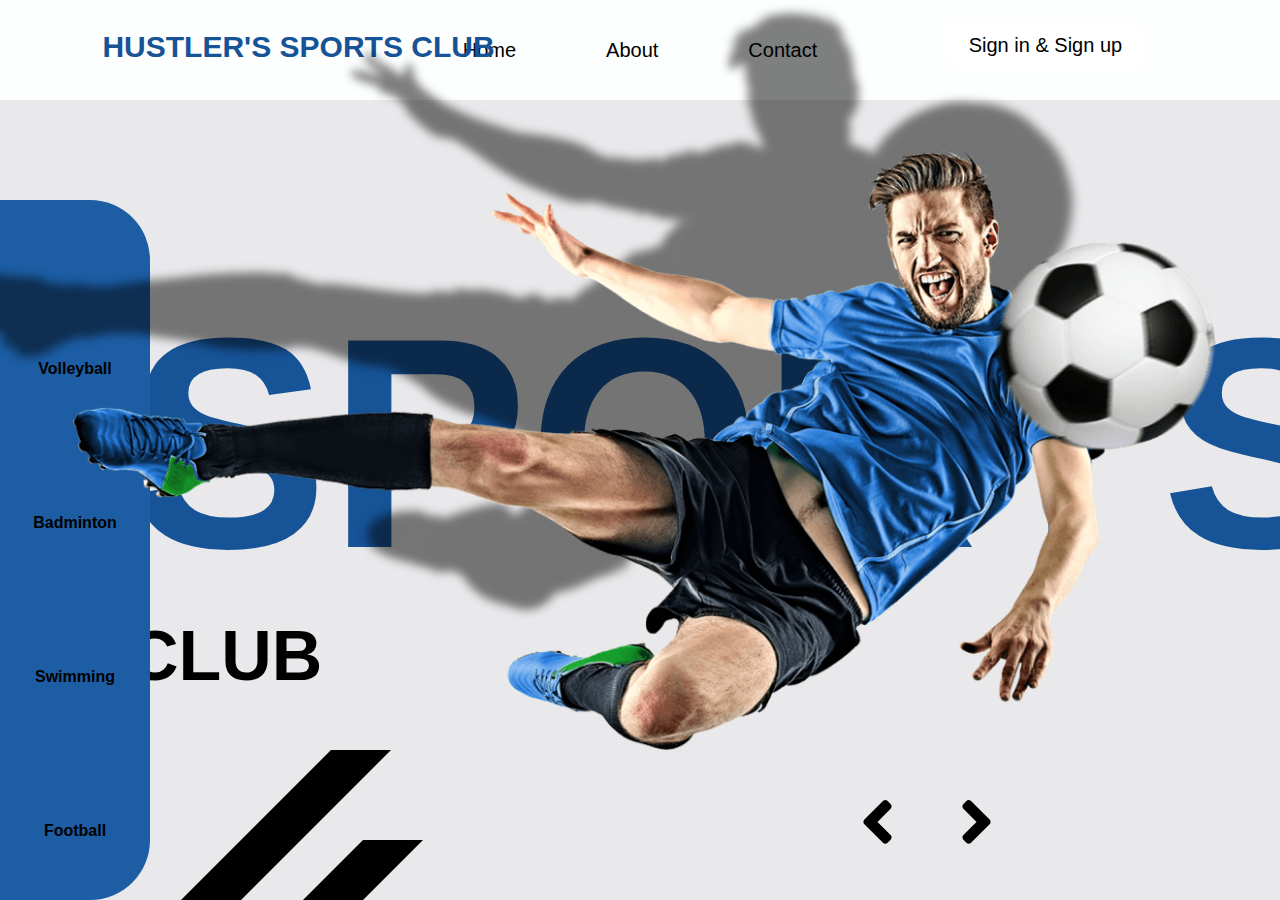
<file: Sports club HTML Project/index.html>
<!DOCTYPE html>
<html lang="en">
<head>
    <meta charset="UTF-8">
    <meta http-equiv="X-UA-Compatible" content="IE=edge">
    <meta name="viewport" content="width=device-width, initial-scale=1.0">
    <title> HUSTLER'S SPORTS CLUB </title>
    <link rel="stylesheet" href="style.css">
    <link rel="stylesheet" href="https://cdnjs.cloudflare.com/ajax/libs/font-awesome/5.15.3/css/all.min.css">
</head>
<body>
    <div id="container">
        <div id="logo">HUSTLER'S SPORTS CLUB</div>
        <div id="navbar">
            <ul>
                <li><a href="#">Home</a></li>
                <li id="About"><a href="About.html">About</a></li>
                <li id="contact"><a href="contact.html">Contact</a></li>
                <li id="login"><a href="Login.html">Sign in & Sign up</a></li>
            </ul>
        </div>
        <div id="image">
            <img src="assets/Football_Player.png" alt="football player png">
        </div>
        <div id="content">
            <h2>SPORTS</h2>
            <h4>CLUB</h4>
        </div>
        <div id="name">
            <p><strong><a href="Volleyball.html"></a></li>Volleyball</strong></p>
            <br>
            <br>
            <p><strong><a href="batminton.html"></a></li>Badminton</strong></p>
            <br>
            <br>
            <p><strong><a href="Swimming.html"></a></li>Swimming</strong></p>
            <br>
            <br>
            <p><strong><a href="Football.html"></a></li>Football</strong></p>
        </div>
        <div id="pagination">
            <a href="#"><i class="fas fa-angle-left"></i></a>
            <a href="#"><i class="fas fa-angle-right"></i></a>
        </div>
        <div id="line1"></div>
        <div id="line2"></div>
    </div>
</body>
</html>
</file>
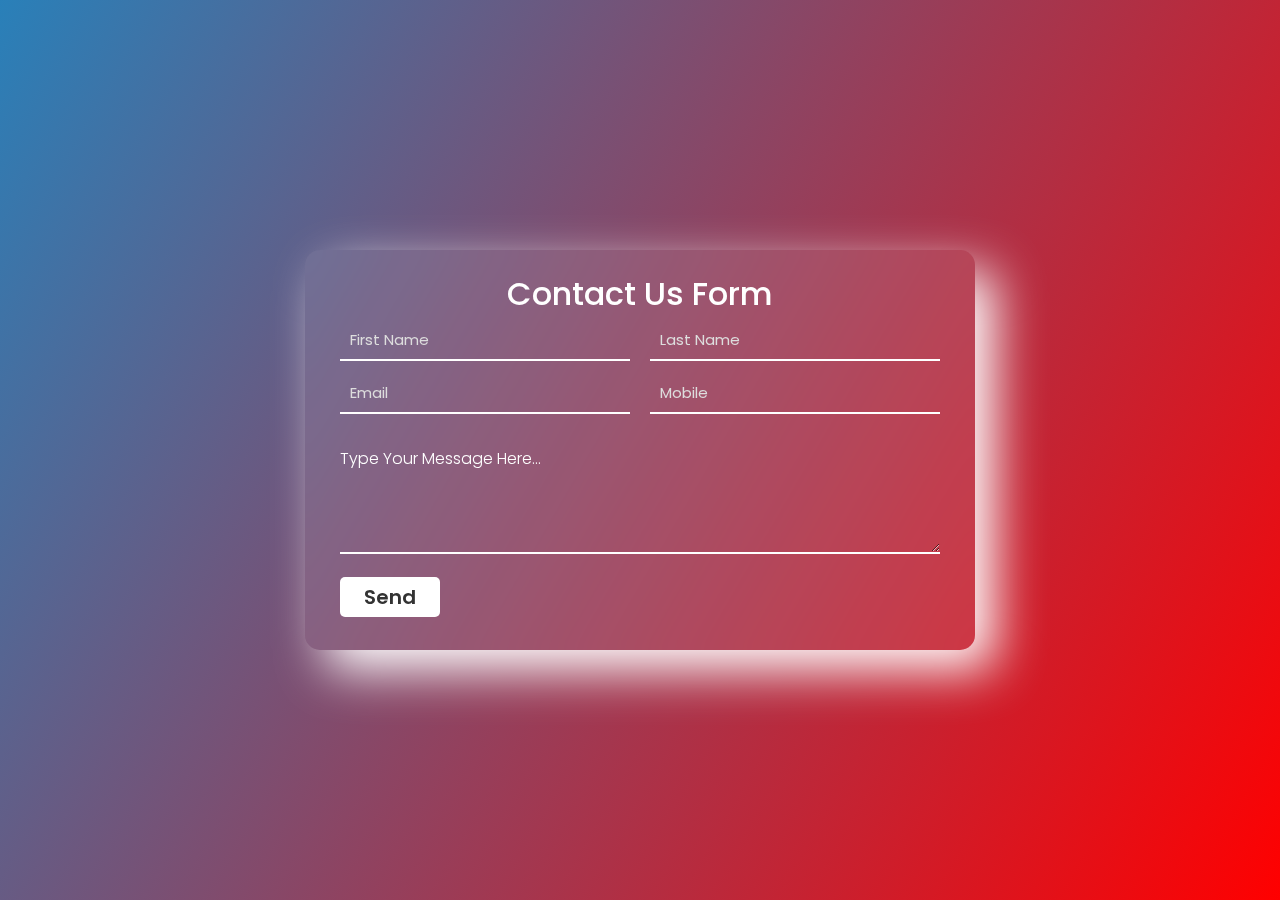
<file: Sports club HTML Project/contact.html>
<!DOCTYPE html>
<html lang="en">
<head>
    <meta charset="UTF-8">
    <meta http-equiv="X-UA-Compatible" content="IE=edge">
    <meta name="viewport" content="width=device-width, initial-scale=1.0">
    <title>Form Contact Us</title>
    <link rel="stylesheet" href="contact.css">
</head>
<body>
    <div class="container">
        <form>
            <h1>Contact Us Form</h1>
            <input type="text" id="firstName" placeholder="First Name" required>
            <input type="text" id="lastName" placeholder="Last Name" required>
            <input type="email" id="email" placeholder="Email" required>
            <input type="text" id="mobile" placeholder="Mobile" required>
            <h4>Type Your Message Here...</h4>
            <textarea required></textarea>
            <input type="submit" value="Send" id="button">
        </form>
    </div>
</body>
</html>
</file>
<file: Sports club HTML Project/style.css>
*
{
    padding: 0;
    margin: 0;
    font-family: sans-serif;
    box-sizing: border-box;
}
#container
{
    height: 100vh;
    width: 100%;
    position: relative;
    top: 0;
    left: 0;
    background: #e9e9eb;
}
#container #logo
{
    position: absolute;
    left: 8%;
    top: 30px;
    font-size: 30px;
    z-index: 997;
    font-weight: bold;
    color: #165397;
}
#navbar
{
    height: 100px;
    width: 100%;
    position: absolute;
    top: 0;
    left: 0;
    background: #fdfefe;
    display: grid;
    place-items: center;
}
#navbar ul
{
    list-style: none;
    display: flex;
    flex-direction: row;
}
#navbar ul li
{
    font-size: 20px;
    margin: 0 45px;
}
#navbar ul li a
{
    text-decoration: none;
    color: #000;
}
#navbar ul li a:hover
{
    color: #165397;
}
#navbar ul #login
{
    height: 50px;
    width: 200px;
    position: absolute;
    top: 20px;
    right: 7%;
    display: grid;
    place-items: center;
    background: white;
    border-radius: 10px 20px;
}
#navbar ul #login a
{
    color: black;
}
#navbar ul #login:hover
{
    background: white;
}
#image
{
    position: absolute;
    top: calc(50% - 300px);
    right: 5%;
    z-index: 999;
}
#image img
{
    height: 600px;
    filter: drop-shadow(-140px -140px 5px rgba(0,0,0,0.5));
    transition: 0.5s;
}
#image img:hover
{
    filter: drop-shadow(0px 0px 5px rgba(0,0,0,0.5));

}
#content
{
    position: absolute;
    top: 30%;
    left: 10%;
    z-index: 996;
}
#content h2
{
    font-size: 300px;
    color: #165397;
}
#content:hover h2
{
    color: #000;
    transition: 0.5s;
}
#content h4
{
    font-size: 70px;
    color: #000;
}
#content:hover h4
{
    color: #165397;
    transition: 0.5s;
}
#name
{
    height: 700px;
    width: 150px;
    position: absolute;
    left: 0;
    top: calc(50% - 250px);
    background: #1c5da4;
    border-radius: 0 60px 60px 0;
    display: flex;
    justify-content: center;
    align-items: center;
    flex-direction: column;
    z-index: 998;
}
#name:hover
{
    background: white;
}
#name a
{
    text-decoration: none;
    height: 40px;
    width: 40px;
    font-size: 100px;
    color: #e9e9eb;
    display: grid;
    place-items: center;
    margin: 30px 0
}
#name a:hover
{
    color: #1b66bb;
}
#pagination
{
    position: absolute;
    bottom: 4%;
    right: 20%;
    z-index: 995;
}
#pagination a
{
    text-decoration: none;
    color: #000;
    font-size: 70px;
    margin: 0 30px;
    transition: 0.5s;
}
#pagination a:hover
{
    color: #165397;
}
#line1,#line2
{
    height: 150px;
    width: 60px;
    background: #000;
    position: absolute;
    bottom: 0;
    left: 20%;
    transform: skewX(-45deg);
}
#line2
{
    height: 60px;
    left: 26%;
}
</file>
<file: Sports club HTML Project/contact.css>
@import url('https://fonts.googleapis.com/css2?family=Poppins:wght@100;200;300;400;500;600;700;800;900&display=swap');
*{
    margin: 0;
    padding: 0;
    box-sizing: border-box;
    font-family: 'Poppins', sans-serif;
}
.container{
    margin: 0;
    padding: 0;
    background: linear-gradient(120deg,#2980b9, red);
    display: flex;
    justify-content: center;
    align-items: center;
    height: 100vh;
    overflow: hidden;
  }

.container form{
    width: 670px;
    height: 400px;
    display: flex;
    justify-content: center;
    box-shadow: 20px 20px 50px white;
    border-radius: 15px;
    background: rgba(255,255,255,0.1);
    backdrop-filter: blur(10px);
    flex-wrap: wrap;
}

.container form h1{
    color: #fff;
    font-weight: 500;
    margin-top: 20px;
    width: 500px;
    text-align: center;
}

.container form input{
    width: 290px;
    height: 40px;
    padding-left: 10px;
    outline: none;
    border: none;
    font-size: 15px;
    margin-bottom: 10px;
    background: none;
    border-bottom: 2px solid #fff;
}

.container form input::placeholder{
    color: #ddd;
}

.container form #lastName,
.container form #mobile{
    margin-left: 20px;
}

.container form h4{
    color: #fff;
    font-weight: 300;
    width: 600px;
    margin-top: 20px;
}

.container form textarea{
    background: none;
    border: none;
    border-bottom: 2px solid #fff;
    color: #fff;
    font-weight: 200;
    font-size: 15px;
    padding: 10px;
    outline: none;
    min-width: 600px;
    max-width: 600px;
    min-height: 80px;
    max-height: 80px;
}

textarea::-webkit-scrollbar{
    width: 1em;
}

textarea::-webkit-scrollbar-thumb{
    background-color: rgba(194,194,194,0.713);
}

.container form #button{
    border: none;
    background: #fff;
    border-radius: 5px;
    margin-top: 20px;
    font-weight: 600;
    font-size: 20px;
    color: #333;
    width: 100px;
    padding: 0;
    margin-right: 500px;
    margin-bottom: 30px;
    transition: 0.3s;
}

.container form #button:hover{
    opacity: 0.7;
}
</file>
